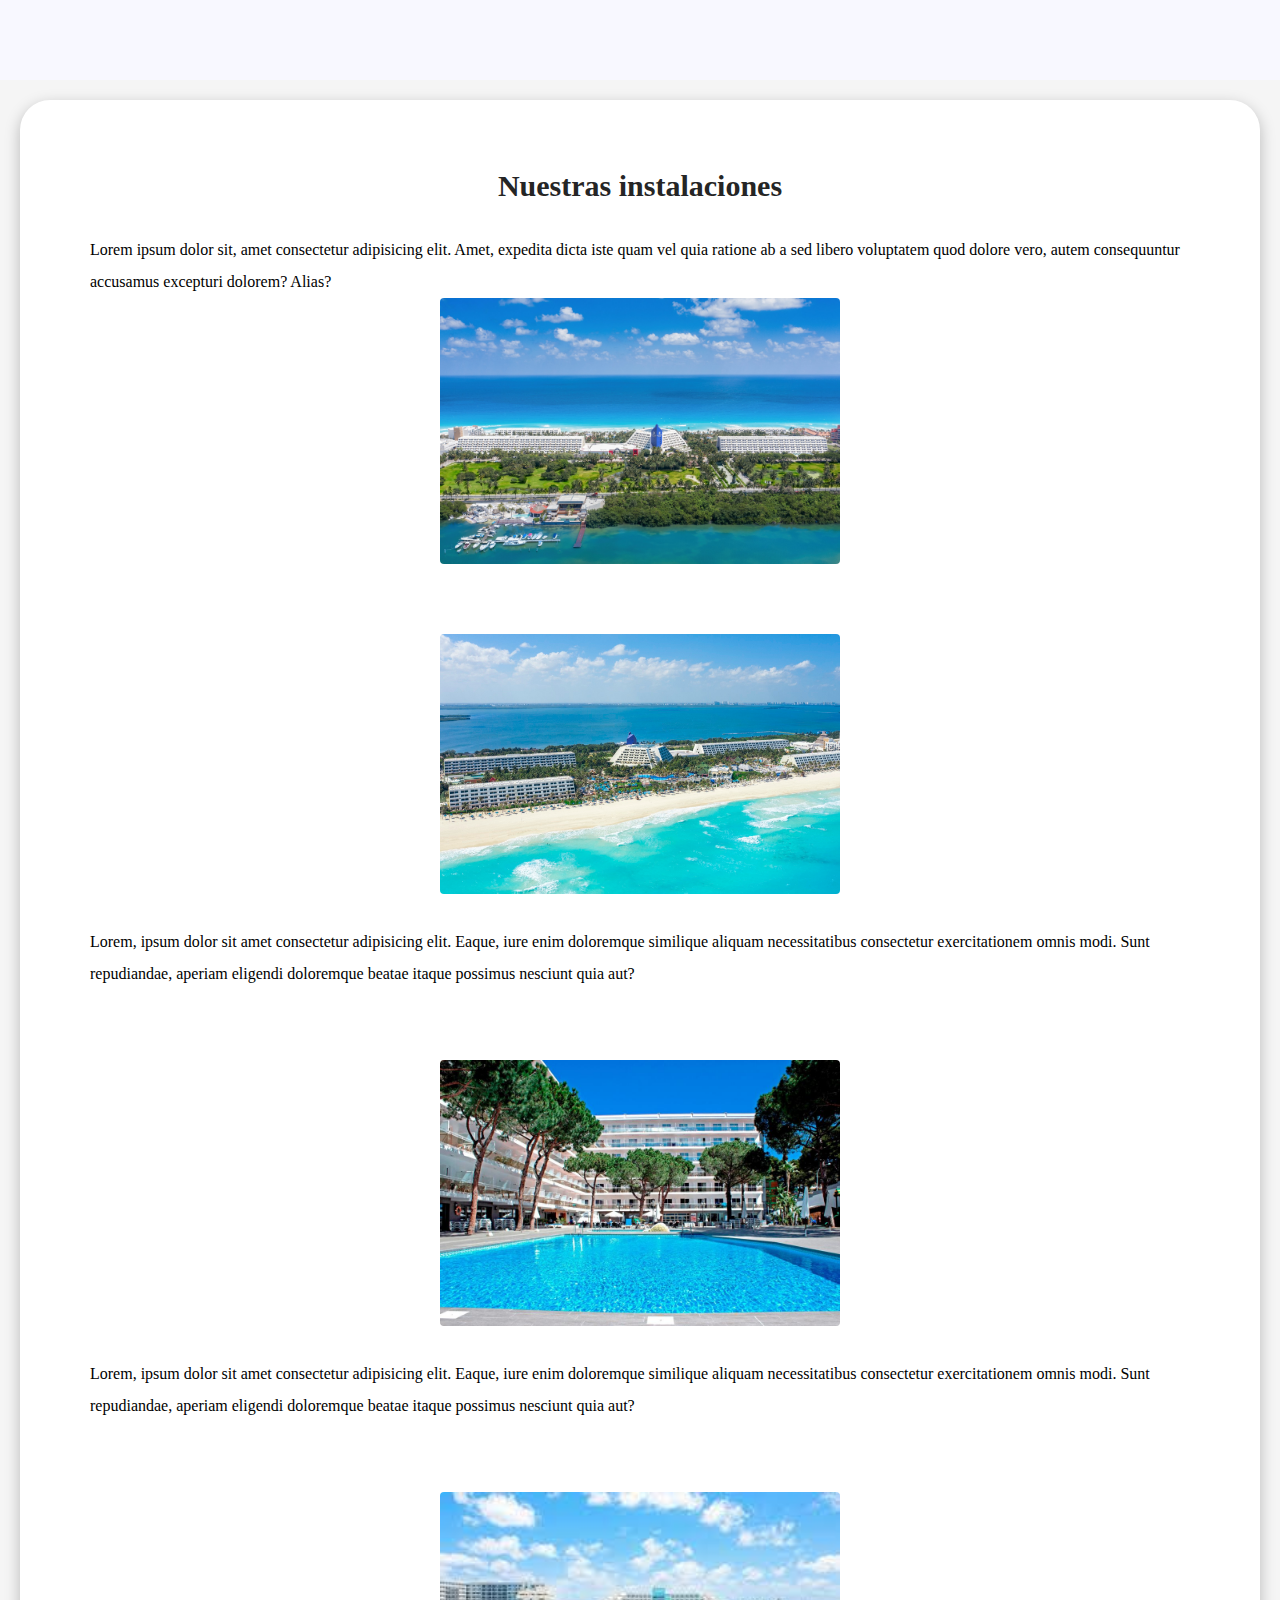
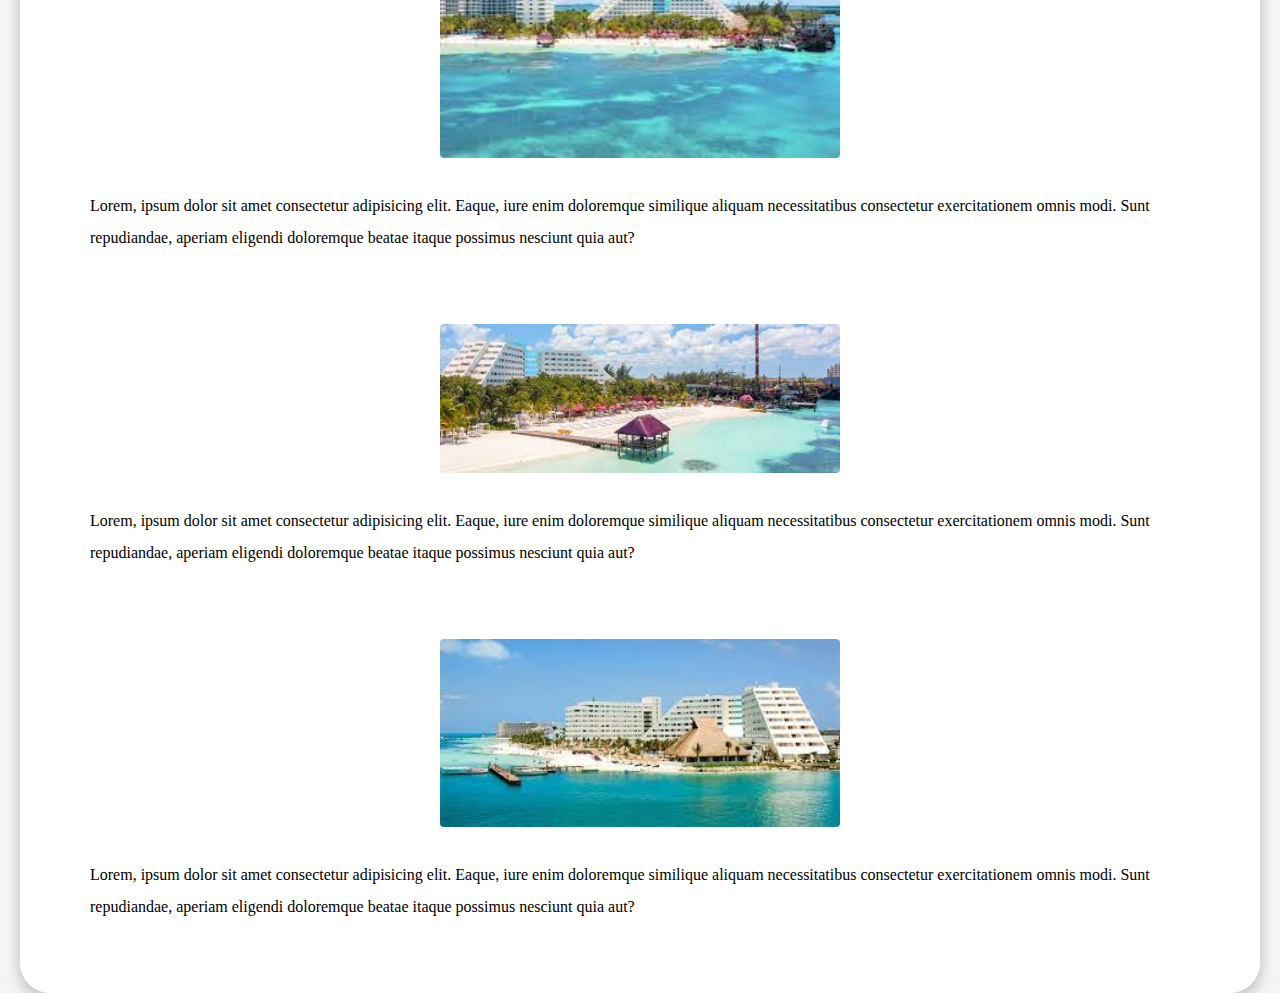
<file: Fotografias.html>
<!DOCTYPE html>
<html lang="en">
  <head>
    <meta charset="UTF-8" />
    <meta http-equiv="X-UA-Compatible" content="IE=edge" />
    <meta name="viewport" content="width=device-width, initial-scale=1.0" />
    <link
      rel="stylesheet"
      href="https://cdnjs.cloudflare.com/ajax/libs/font-awesome/6.4.0/css/all.min.css"
      integrity="sha512-iecdLmaskl7CVkqkXNQ/ZH/XLlvWZOJyj7Yy7tcenmpD1ypASozpmT/E0iPtmFIB46ZmdtAc9eNBvH0H/ZpiBw=="
      crossorigin="anonymous"
      referrerpolicy="no-referrer"
    />
    <link rel="stylesheet" href="Styles/styles.css" />
    <title>Oasis</title>
  </head>
  <body>
    <nav>
      <input type="checkbox" id="check" />
      <label for="check" class="checkbtn">
        <i class="fas fa-bars"></i>
      </label>
      <ul>
        <li><i class="fa-solid fa-hotel"></i></li>
        <li><a href="index.html">Inicio</a></li>
        <li><a href="informacion.html">Acerca De</a></li>
        <li><a href="Fotografias.html">Fotografias</a></li>
        <li><a href="Reservacion.html">Rerservacion</a></li>
      </ul>
    </nav>
    <section class="home">
      <div class="in-flex">
        <div>
          <h1>Nuestras instalaciones</h1>
          <br />
          <p>
            Lorem ipsum dolor sit, amet consectetur adipisicing elit. Amet,
            expedita dicta iste quam vel quia ratione ab a sed libero voluptatem
            quod dolore vero, autem consequuntur accusamus excepturi dolorem?
            Alias?
          </p>
          <img src="img/imagen1.jpg" alt="" />
        </div>
        <div>
          <img src="img/imagen2.jpg" alt="" />
          <br />
          <p>
            Lorem, ipsum dolor sit amet consectetur adipisicing elit. Eaque,
            iure enim doloremque similique aliquam necessitatibus consectetur
            exercitationem omnis modi. Sunt repudiandae, aperiam eligendi
            doloremque beatae itaque possimus nesciunt quia aut?
          </p>
        </div>
        <div>
          <img src="img/imagen3.jpg" alt="" />
          <br />
          <p>
            Lorem, ipsum dolor sit amet consectetur adipisicing elit. Eaque,
            iure enim doloremque similique aliquam necessitatibus consectetur
            exercitationem omnis modi. Sunt repudiandae, aperiam eligendi
            doloremque beatae itaque possimus nesciunt quia aut?
          </p>
        </div>
        <div>
          <img src="img/imagen4.jpg" alt="" />
          <br />
          <p>
            Lorem, ipsum dolor sit amet consectetur adipisicing elit. Eaque,
            iure enim doloremque similique aliquam necessitatibus consectetur
            exercitationem omnis modi. Sunt repudiandae, aperiam eligendi
            doloremque beatae itaque possimus nesciunt quia aut?
          </p>
        </div>
        <div>
          <img src="img/imagen5.jpg" alt="" />
          <br />
          <p>
            Lorem, ipsum dolor sit amet consectetur adipisicing elit. Eaque,
            iure enim doloremque similique aliquam necessitatibus consectetur
            exercitationem omnis modi. Sunt repudiandae, aperiam eligendi
            doloremque beatae itaque possimus nesciunt quia aut?
          </p>
        </div>
        <div>
          <img src="img/imagen6.jpg" alt="" />
          <br />
          <p>
            Lorem, ipsum dolor sit amet consectetur adipisicing elit. Eaque,
            iure enim doloremque similique aliquam necessitatibus consectetur
            exercitationem omnis modi. Sunt repudiandae, aperiam eligendi
            doloremque beatae itaque possimus nesciunt quia aut?
          </p>
        </div>
      </div>
    </section>
  </body>
</html>
</file>
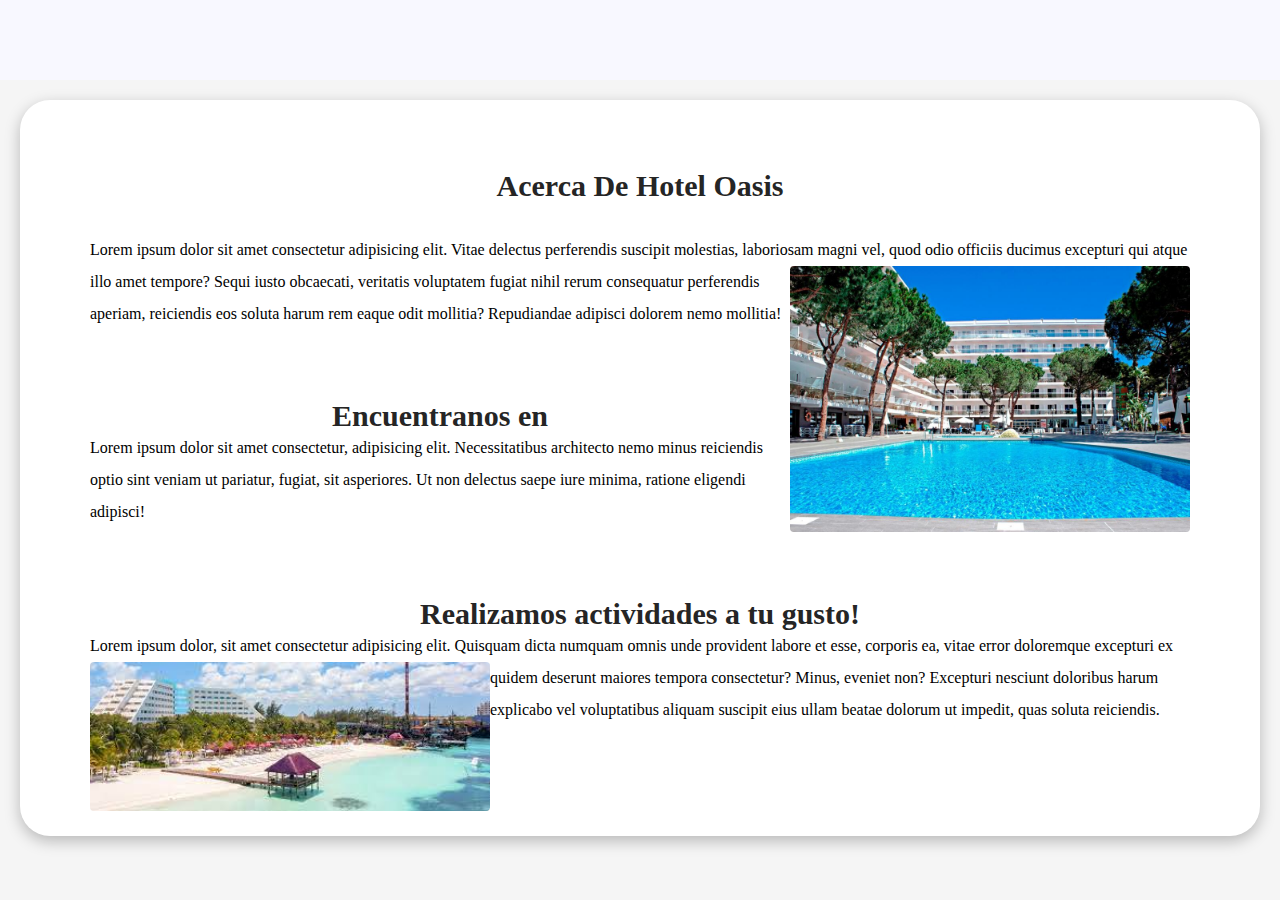
<file: informacion.html>
<!DOCTYPE html>
<html lang="en">
  <head>
    <meta charset="UTF-8" />
    <meta http-equiv="X-UA-Compatible" content="IE=edge" />
    <meta name="viewport" content="width=device-width, initial-scale=1.0" />
    <link
      rel="stylesheet"
      href="https://cdnjs.cloudflare.com/ajax/libs/font-awesome/6.4.0/css/all.min.css"
      integrity="sha512-iecdLmaskl7CVkqkXNQ/ZH/XLlvWZOJyj7Yy7tcenmpD1ypASozpmT/E0iPtmFIB46ZmdtAc9eNBvH0H/ZpiBw=="
      crossorigin="anonymous"
      referrerpolicy="no-referrer"
    />
    <link rel="stylesheet" href="Styles/styles.css" />
    <title>Oasis</title>
  </head>
  <body>
    <nav>
      <input type="checkbox" id="check" />
      <label for="check" class="checkbtn">
        <i class="fas fa-bars"></i>
      </label>
      <ul>
        <li><i class="fa-solid fa-hotel"></i></li>
        <li><a href="index.html">Inicio</a></li>
        <li><a href="informacion.html">Acerca De</a></li>
        <li><a href="Fotografias.html">Fotografias</a></li>
        <li><a href="Reservacion.html">Rerservacion</a></li>
      </ul>
    </nav>
    <section class="home">
      <div class="in-flex">
        <div>
        <h1>Acerca De Hotel Oasis</h1>
        <br />
        <p>
          Lorem ipsum dolor sit amet consectetur adipisicing elit. Vitae
          delectus perferendis suscipit molestias, laboriosam magni vel, quod
          odio officiis ducimus excepturi qui atque illo amet tempore? Sequi
          <img src="img/imagen3.jpg" width="200" align="right">
          iusto obcaecati, veritatis voluptatem fugiat nihil rerum consequatur
          perferendis aperiam, reiciendis eos soluta harum rem eaque odit
          mollitia? Repudiandae adipisci dolorem nemo mollitia!
        </p>
      </div>
      <div>
        <h1>Encuentranos en</h1>
        <p>
          Lorem ipsum dolor sit amet consectetur, adipisicing elit.
          Necessitatibus architecto nemo minus reiciendis optio sint veniam ut
          pariatur, fugiat, sit asperiores. Ut non delectus saepe iure minima,
          ratione eligendi adipisci!
        </p>
      </div>
      <div>
        <h1>Realizamos actividades a tu gusto!</h1>
        <p>
          Lorem ipsum dolor, sit amet consectetur adipisicing elit. Quisquam
          dicta numquam omnis unde provident labore et esse, corporis ea, vitae
          error doloremque excepturi ex quidem deserunt maiores tempora
          consectetur? Minus, eveniet non? Excepturi nesciunt doloribus harum
          <img src="img/imagen5.jpg" width="200" align="left">
          explicabo vel voluptatibus aliquam suscipit eius ullam beatae dolorum
          ut impedit, quas soluta reiciendis.
        </p>
      </div>
    </section>
  </body>
</html>
</file>
<file: Styles/styles.css>
* {
    padding: 0px;
    margin: 0px;
    font-family: Century Gothic;
    box-sizing: border-box;
    line-height: 2rem;
}

body {
    background-color: whitesmoke;
}

.home {
    display: flex;
    flex-wrap: wrap;
}

.in-flex {
    flex: 1;
    padding: 30px;
    min-width: 250px;
    background-color: rgb(255, 255, 255);
    margin-top: 100px;
    box-shadow: 0px 5px 15px rgba(0, 0, 0, 0.25);
    border-radius: 30px;
}

.in-flex:first-child {
    flex: 2;
    padding: 25px;
    background-color: rgb(255, 255, 255);
    margin: 20px;
    margin-bottom: 0px;
    margin-top: 100px;

}

.in-flex div {
    padding: 25px;
    background-color: white;
    margin: 20px;
}

nav {
    background: #f8f8ff;
    height: 80px;
    width: 100%;
    position: fixed;
}

.fa-hotel {
    font-size: 30px;
    padding: 0 25px;
}

nav ul {
    margin-right: 100px;
}

nav ul li {
    display: inline-block;
    line-height: 80px;
    margin: 0 5px;
}

nav ul li a {
    color: #252525;
    font-size: 12px;
    padding: 7px 13px;
    border-radius: 3px;
    text-transform: uppercase;
}

li a.active,
li a:hover {

    background: none;
    color: #c0c0c0;
    transition: .5s;
}

.checkbtn {
    font-size: 30px;
    color: #252525;
    line-height: 80px;
    margin-right: 40px;
    cursor: pointer;
    display: none;
    float: right;
}

#check {
    display: none;
}


h1 {
    text-align: center;
}

.home img{
    width: 400px;
        margin-left: auto;
        margin-right: auto;
        display: block;
    border-radius: 4px;

}


/*Form*/

  .contenedor {
      display: flex;
      justify-content: center;
      align-items: center;
      height: 70vh;
  }

 .login {
     display: flex;
     flex-direction: column;
     width: 400px;   
     border-radius: 5px;
     box-shadow: 0px 0px 30px rgb(53, 52, 52);
     backdrop-filter: blur(3px);

 }

 h1 {
     font-size: 30px;
     text-align: center;
     color: #252525;
 }

 input[type="text"] {
     padding: 10px 10px 10px 25px;
     margin: 2px;
     border: hsla(hue, saturation, lightness, alpha);
     border-radius: 5px;
     box-shadow: 0px 0px 10px rgb(255, 255, 255);
 }

 .in-group {
     margin: auto;
     display: flex;
     align-items: center;
     position: relative;
 }

 button[type="submit"] {
     padding: 10px;
     margin-top: 10px;
     border: hsla(hue, saturation, lightness, alpha);
     border-radius: 5px;
     background-color: #4caf50;
     color: #fff;
     cursor: pointer;
     width: 150px;
     margin: auto;
 }

 button:hover {
     opacity: 0.8;
 }

 .fa-user,
 .fa-envelope,
 .fa-phone{
     font-size: 15px;
     color: #252525;
     position: absolute;
     left: 35px;
 }


 button[type="submit"] {
     padding: 10px;
     margin-top: 10px;
     border: hsla(hue, saturation, lightness, alpha);
     border-radius: 5px;
     color: #252525;
     cursor: pointer;
     width: 100px;
     margin: auto;
 }

 button:hover {
     opacity: 0.8;
 }



@media (max-width: 992px) {
    nav ul li a {
        font-size: 1px;
    }

}

@media (max-width: 1330px) {
    .checkbtn {
        display: block;
    }

    ul {
        position: fixed;
        width: 100%;
        height: 100vh;
        background: #f8f8ff;
        top: 80px;
        left: -100%;
        text-align: center;
        transition: all .5s;

        height: calc(100% - 60px);
        overflow-y: auto;
    }

    nav ul li {
        display: block;
        margin: 50px 0;
        line-height: 10px;
    }

    nav ul li a {
        font-size: 20px;
    }

    li a:hover,
    li.active {
        background: none;
        color: #c0c0c0;
    }

    #check:checked~ul {
        left: 0;
    }

}
</file>
